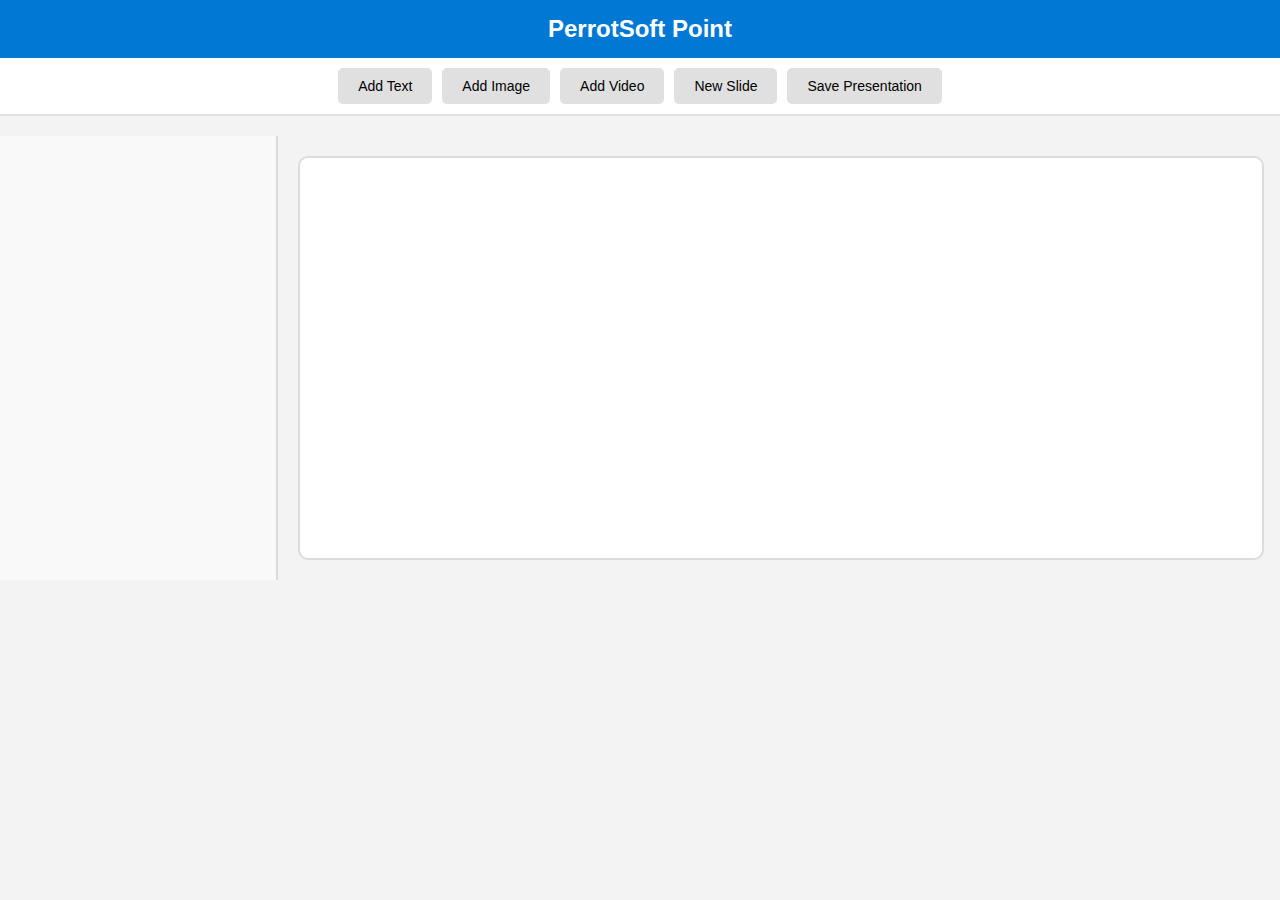
<file: PerrotSoft Point/index.html>
<!DOCTYPE html>
<html lang="en">
<head>
    <meta charset="UTF-8">
    <meta name="viewport" content="width=device-width, initial-scale=1.0">
    <link rel="shortcut icon" href="P.png" type="image/png">
    <title>PerrotSoft Point</title>
    <style>
        body {
            font-family: 'Segoe UI', sans-serif;
            background-color: #f3f3f3;
            margin: 0;
            padding: 0;
        }
        h1 {
            text-align: center;
            font-size: 24px;
            margin: 0;
            background-color: #0078d4;
            color: white;
            padding: 15px;
        }
        .toolbar {
            background-color: #ffffff;
            padding: 10px;
            display: flex;
            justify-content: center;
            border-bottom: 2px solid #e1e1e1;
        }
        .toolbar button {
            background-color: #e0e0e0;
            border: none;
            padding: 10px 20px;
            margin: 0 5px;
            border-radius: 5px;
            font-size: 14px;
            cursor: pointer;
        }
        .toolbar button:hover {
            background-color: #0078d4;
            color: white;
        }
        .workspace {
            display: flex;
            margin-top: 20px;
        }
        .slides {
            width: 20%;
            background-color: #f9f9f9;
            padding: 10px;
            border-right: 2px solid #dcdcdc;
        }
        .slides div {
            background-color: white;
            border: 1px solid #dcdcdc;
            margin-bottom: 10px;
            padding: 15px;
            text-align: center;
            cursor: pointer;
            border-radius: 5px;
        }
        .slides div.selected {
            background-color: #e0f4ff;
            border-color: #0078d4;
        }
        .slide-editor {
            flex-grow: 1;
            padding: 20px;
        }
        .slide-preview {
            width: 100%;
            height: 400px;
            background-color: white;
            border: 2px solid #dcdcdc;
            position: relative;
            border-radius: 10px;
            overflow: hidden;
        }
        .element {
            position: absolute;
            cursor: move;
        }
        .line {
            stroke: black;
            stroke-width: 2;
        }
        .controls {
            margin-top: 10px;
        }
        input[type="file"] {
            display: none;
        }
    </style>
</head>
<body>

    <h1>PerrotSoft Point</h1>

    <div class="toolbar">
        <button onclick="addText()">Add Text</button>
        <button onclick="document.getElementById('imageUpload').click()">Add Image</button>
        <button onclick="document.getElementById('videoUpload').click()">Add Video</button>
        <button onclick="addNewSlide()">New Slide</button>
        <button onclick="savePresentation()">Save Presentation</button>
        <input type="file" id="imageUpload" accept="image/*" onchange="addImage(event)">
        <input type="file" id="videoUpload" accept="video/*" onchange="addVideo(event)">
    </div>

    <div class="workspace">
        <div class="slides" id="slides">
            <!-- Slides will be added here -->
        </div>
        <div class="slide-editor">
            <div id="slidePreview" class="slide-preview"></div>
        </div>
    </div>

    <script>
        let currentSlide = null;
        let slides = [];

        function addNewSlide() {
            const slideElement = document.createElement('div');
            slideElement.innerHTML = 'Slide ' + (slides.length + 1);
            slideElement.onclick = () => selectSlide(slideElement);
            document.getElementById('slides').appendChild(slideElement);
            slides.push([]);
            selectSlide(slideElement);
        }

        function selectSlide(slideElement) {
            document.querySelectorAll('.slides div').forEach(div => {
                div.classList.remove('selected');
            });
            slideElement.classList.add('selected');
            currentSlide = Array.from(document.getElementById('slides').children).indexOf(slideElement);
            loadSlideContent();
        }

        function addText() {
            const textElement = createSlideElement('Text');
            textElement.contentEditable = true;
        }

        function addImage(event) {
            const file = event.target.files[0];
            const reader = new FileReader();
            reader.onload = function(e) {
                const imgElement = createSlideElement();
                const img = document.createElement('img');
                img.src = e.target.result;
                img.style.maxWidth = '100%'; // Scale the image
                imgElement.appendChild(img);
            };
            reader.readAsDataURL(file);
        }

        function addVideo(event) {
            const file = event.target.files[0];
            const videoUrl = URL.createObjectURL(file);
            const videoElement = createSlideElement();
            const video = document.createElement('video');
            video.controls = true;
            video.src = videoUrl;
            videoElement.appendChild(video);
        }

        function addLine() {
            const lineElement = createSlideElement();
            lineElement.style.width = '2px';
            lineElement.style.height = '100px';
            lineElement.style.backgroundColor = 'black';
        }

        function addRectangle() {
            const rectElement = createSlideElement();
            rectElement.style.width = '100px';
            rectElement.style.height = '100px';
            rectElement.style.backgroundColor = 'rgba(0, 0, 0, 0.2)';
        }

        function createSlideElement(content = '') {
            const element = document.createElement('div');
            element.className = 'element';
            element.innerHTML = content;
            element.style.left = '10px';
            element.style.top = '10px';
            element.onmousedown = startDragElement;
            document.getElementById('slidePreview').appendChild(element);
            slides[currentSlide].push(element.outerHTML);
            return element;
        }

        function loadSlideContent() {
            const slidePreview = document.getElementById('slidePreview');
            slidePreview.innerHTML = '';
            if (slides[currentSlide]) {
                slides[currentSlide].forEach(elementHtml => {
                    slidePreview.innerHTML += elementHtml;
                });
            }
            document.querySelectorAll('.element').forEach(el => el.onmousedown = startDragElement);
        }

        function startDragElement(event) {
            let element = event.target;
            let shiftX = event.clientX - element.getBoundingClientRect().left;
            let shiftY = event.clientY - element.getBoundingClientRect().top;

            function moveElement(e) {
                element.style.left = e.pageX - shiftX + 'px';
                element.style.top = e.pageY - shiftY + 'px';
            }

            document.addEventListener('mousemove', moveElement);
            document.onmouseup = function() {
                document.removeEventListener('mousemove', moveElement);
                document.onmouseup = null;
            };
        }

        function savePresentation() {
            const presentationData = JSON.stringify(slides);
            const blob = new Blob([presentationData], { type: 'application/json' });
            const link = document.createElement('a');
            link.href = URL.createObjectURL(blob);
            link.download = 'presentation.psps';
            link.click();
        }

    </script>

</body>
</html>
</file>
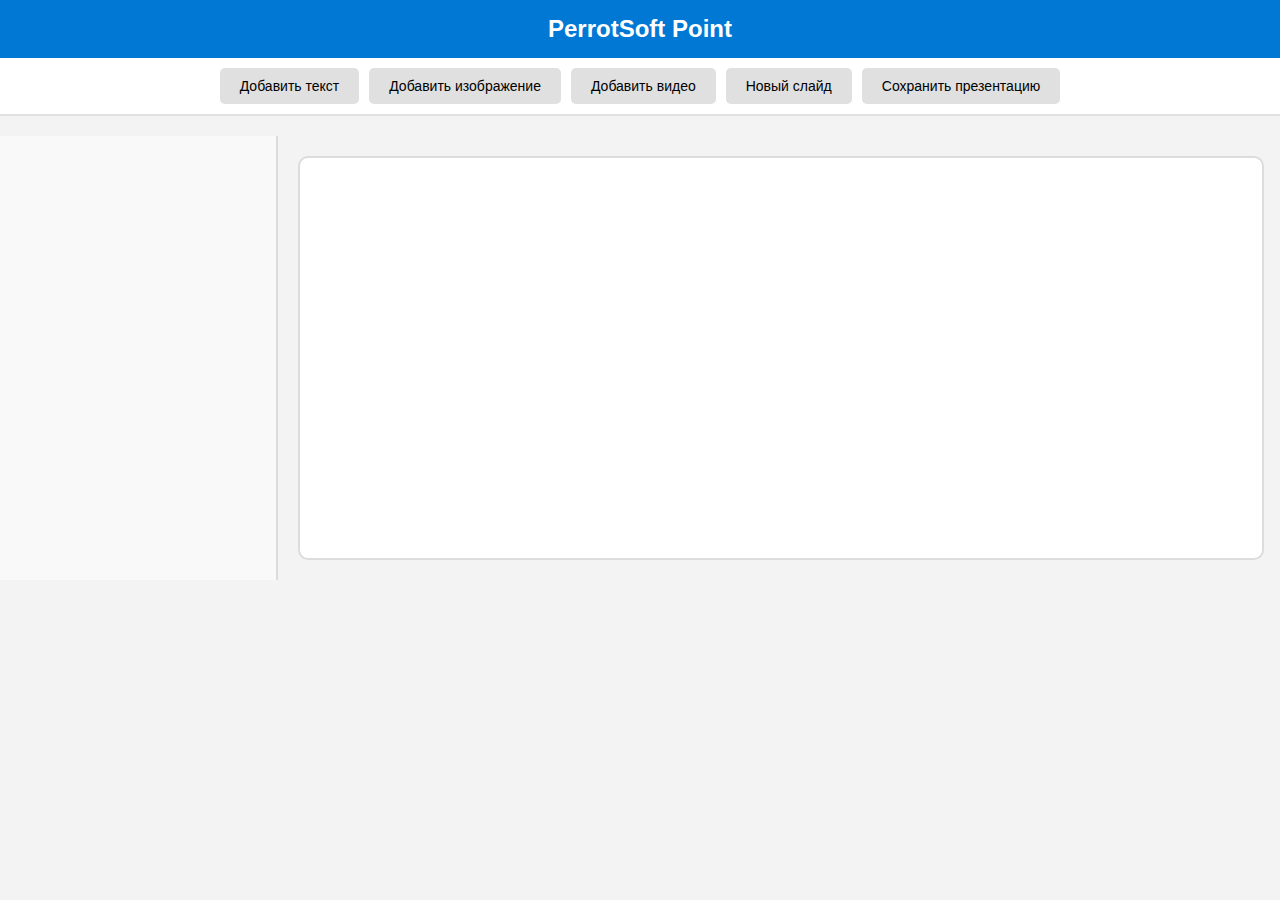
<file: PerrotSoft Point/ru/index.html>
<!DOCTYPE html>
<html lang="ru">
<head>
    <meta charset="UTF-8">
    <meta name="viewport" content="width=device-width, initial-scale=1.0">
    <link rel="shortcut icon" href="P.png" type="image/png">
    <title>PerrotSoft Point</title>
    <style>
        body {
            font-family: 'Segoe UI', sans-serif;
            background-color: #f3f3f3;
            margin: 0;
            padding: 0;
        }
        h1 {
            text-align: center;
            font-size: 24px;
            margin: 0;
            background-color: #0078d4;
            color: white;
            padding: 15px;
        }
        .toolbar {
            background-color: #ffffff;
            padding: 10px;
            display: flex;
            justify-content: center;
            border-bottom: 2px solid #e1e1e1;
        }
        .toolbar button {
            background-color: #e0e0e0;
            border: none;
            padding: 10px 20px;
            margin: 0 5px;
            border-radius: 5px;
            font-size: 14px;
            cursor: pointer;
        }
        .toolbar button:hover {
            background-color: #0078d4;
            color: white;
        }
        .workspace {
            display: flex;
            margin-top: 20px;
        }
        .slides {
            width: 20%;
            background-color: #f9f9f9;
            padding: 10px;
            border-right: 2px solid #dcdcdc;
        }
        .slides div {
            background-color: white;
            border: 1px solid #dcdcdc;
            margin-bottom: 10px;
            padding: 15px;
            text-align: center;
            cursor: pointer;
            border-radius: 5px;
        }
        .slides div.selected {
            background-color: #e0f4ff;
            border-color: #0078d4;
        }
        .slide-editor {
            flex-grow: 1;
            padding: 20px;
        }
        .slide-preview {
            width: 100%;
            height: 400px;
            background-color: white;
            border: 2px solid #dcdcdc;
            position: relative;
            border-radius: 10px;
            overflow: hidden;
        }
        .element {
            position: absolute;
            cursor: move;
        }
        .line {
            stroke: black;
            stroke-width: 2;
        }
        .controls {
            margin-top: 10px;
        }
        input[type="file"] {
            display: none;
        }
    </style>
</head>
<body>

    <h1>PerrotSoft Point</h1>

    <div class="toolbar">
        <button onclick="addText()">Добавить текст</button>
        <button onclick="document.getElementById('imageUpload').click()">Добавить изображение</button>
        <button onclick="document.getElementById('videoUpload').click()">Добавить видео</button>
        <button onclick="addNewSlide()">Новый слайд</button>
        <button onclick="savePresentation()">Сохранить презентацию</button>
        <input type="file" id="imageUpload" accept="image/*" onchange="addImage(event)">
        <input type="file" id="videoUpload" accept="video/*" onchange="addVideo(event)">
    </div>

    <div class="workspace">
        <div class="slides" id="slides">
            <!-- Слайды будут добавляться сюда -->
        </div>
        <div class="slide-editor">
            <div id="slidePreview" class="slide-preview"></div>
        </div>
    </div>

    <script>
        let currentSlide = null;
        let slides = [];

        function addNewSlide() {
            const slideElement = document.createElement('div');
            slideElement.innerHTML = 'Слайд ' + (slides.length + 1);
            slideElement.onclick = () => selectSlide(slideElement);
            document.getElementById('slides').appendChild(slideElement);
            slides.push([]);
            selectSlide(slideElement);
        }

        function selectSlide(slideElement) {
            document.querySelectorAll('.slides div').forEach(div => {
                div.classList.remove('selected');
            });
            slideElement.classList.add('selected');
            currentSlide = Array.from(document.getElementById('slides').children).indexOf(slideElement);
            loadSlideContent();
        }

        function addText() {
            const textElement = createSlideElement('Текст');
            textElement.contentEditable = true;
        }

        function addImage(event) {
            const file = event.target.files[0];
            const reader = new FileReader();
            reader.onload = function(e) {
                const imgElement = createSlideElement();
                const img = document.createElement('img');
                img.src = e.target.result;
                img.style.maxWidth = '100%'; // Scale the image
                imgElement.appendChild(img);
            };
            reader.readAsDataURL(file);
        }

        function addVideo(event) {
            const file = event.target.files[0];
            const videoUrl = URL.createObjectURL(file);
            const videoElement = createSlideElement();
            const video = document.createElement('video');
            video.controls = true;
            video.src = videoUrl;
            videoElement.appendChild(video);
        }

        function addLine() {
            const lineElement = createSlideElement();
            lineElement.style.width = '2px';
            lineElement.style.height = '100px';
            lineElement.style.backgroundColor = 'black';
        }

        function addRectangle() {
            const rectElement = createSlideElement();
            rectElement.style.width = '100px';
            rectElement.style.height = '100px';
            rectElement.style.backgroundColor = 'rgba(0, 0, 0, 0.2)';
        }

        function createSlideElement(content = '') {
            const element = document.createElement('div');
            element.className = 'element';
            element.innerHTML = content;
            element.style.left = '10px';
            element.style.top = '10px';
            element.onmousedown = startDragElement;
            document.getElementById('slidePreview').appendChild(element);
            slides[currentSlide].push(element.outerHTML);
            return element;
        }

        function loadSlideContent() {
            const slidePreview = document.getElementById('slidePreview');
            slidePreview.innerHTML = '';
            if (slides[currentSlide]) {
                slides[currentSlide].forEach(elementHtml => {
                    slidePreview.innerHTML += elementHtml;
                });
            }
            document.querySelectorAll('.element').forEach(el => el.onmousedown = startDragElement);
        }

        function startDragElement(event) {
            let element = event.target;
            let shiftX = event.clientX - element.getBoundingClientRect().left;
            let shiftY = event.clientY - element.getBoundingClientRect().top;

            function moveElement(e) {
                element.style.left = e.pageX - shiftX + 'px';
                element.style.top = e.pageY - shiftY + 'px';
            }

            document.addEventListener('mousemove', moveElement);
            document.onmouseup = function() {
                document.removeEventListener('mousemove', moveElement);
                document.onmouseup = null;
            };
        }

        function savePresentation() {
            const presentationData = JSON.stringify(slides);
            const blob = new Blob([presentationData], { type: 'application/json' });
            const link = document.createElement('a');
            link.href = URL.createObjectURL(blob);
            link.download = 'presentation.psps';
            link.click();
        }

    </script>

</body>
</html>
</file>
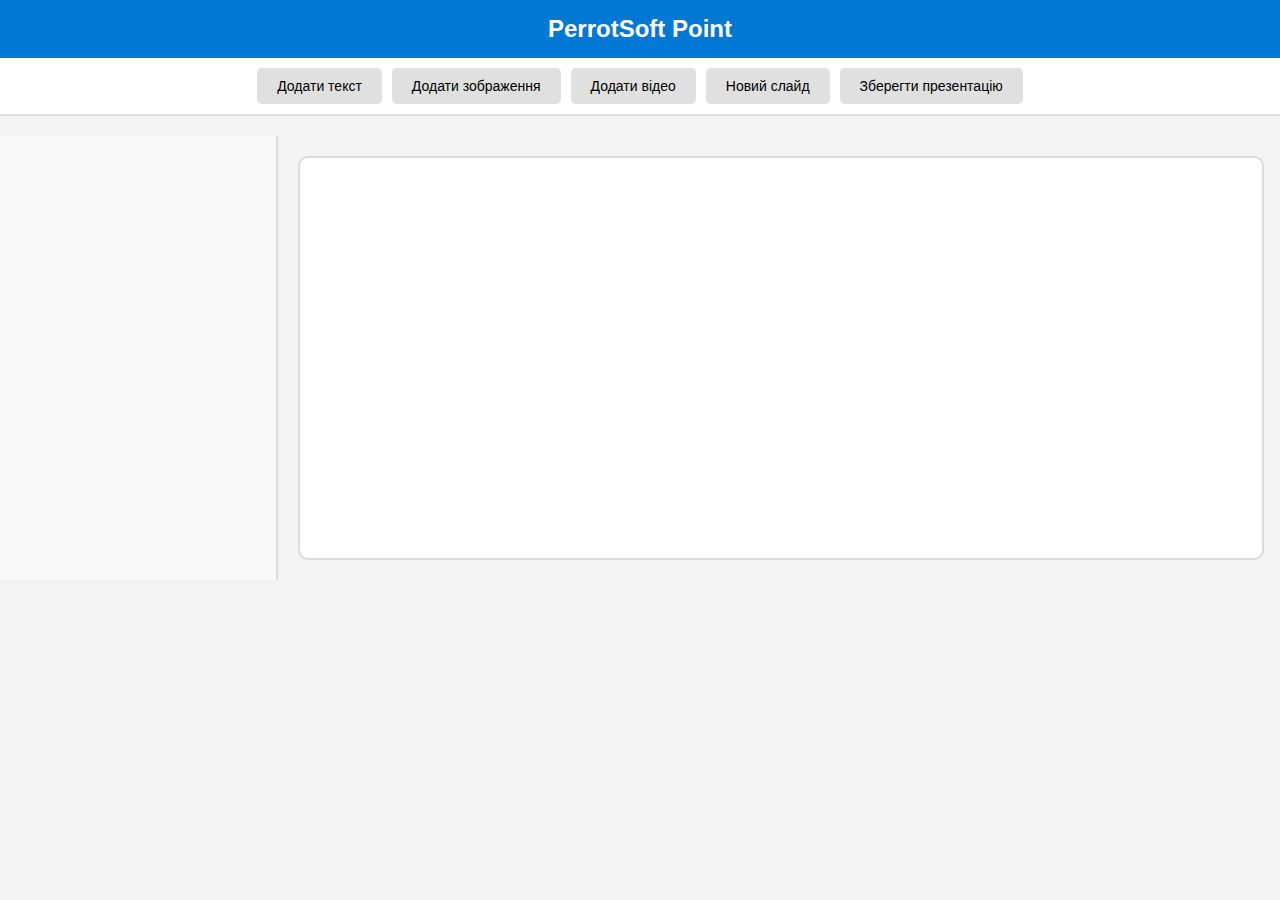
<file: PerrotSoft Point/ua/index.html>
<!DOCTYPE html>
<html lang="uk">
<head>
    <meta charset="UTF-8">
    <meta name="viewport" content="width=device-width, initial-scale=1.0">
    <link rel="shortcut icon" href="P.png" type="image/png">
    <title>PerrotSoft Point</title>
    <style>
        body {
            font-family: 'Segoe UI', sans-serif;
            background-color: #f3f3f3;
            margin: 0;
            padding: 0;
        }
        h1 {
            text-align: center;
            font-size: 24px;
            margin: 0;
            background-color: #0078d4;
            color: white;
            padding: 15px;
        }
        .toolbar {
            background-color: #ffffff;
            padding: 10px;
            display: flex;
            justify-content: center;
            border-bottom: 2px solid #e1e1e1;
        }
        .toolbar button {
            background-color: #e0e0e0;
            border: none;
            padding: 10px 20px;
            margin: 0 5px;
            border-radius: 5px;
            font-size: 14px;
            cursor: pointer;
        }
        .toolbar button:hover {
            background-color: #0078d4;
            color: white;
        }
        .workspace {
            display: flex;
            margin-top: 20px;
        }
        .slides {
            width: 20%;
            background-color: #f9f9f9;
            padding: 10px;
            border-right: 2px solid #dcdcdc;
        }
        .slides div {
            background-color: white;
            border: 1px solid #dcdcdc;
            margin-bottom: 10px;
            padding: 15px;
            text-align: center;
            cursor: pointer;
            border-radius: 5px;
        }
        .slides div.selected {
            background-color: #e0f4ff;
            border-color: #0078d4;
        }
        .slide-editor {
            flex-grow: 1;
            padding: 20px;
        }
        .slide-preview {
            width: 100%;
            height: 400px;
            background-color: white;
            border: 2px solid #dcdcdc;
            position: relative;
            border-radius: 10px;
            overflow: hidden;
        }
        .element {
            position: absolute;
            cursor: move;
        }
        .line {
            stroke: black;
            stroke-width: 2;
        }
        .controls {
            margin-top: 10px;
        }
        input[type="file"] {
            display: none;
        }
    </style>
</head>
<body>

    <h1>PerrotSoft Point</h1>

    <div class="toolbar">
        <button onclick="addText()">Додати текст</button>
        <button onclick="document.getElementById('imageUpload').click()">Додати зображення</button>
        <button onclick="document.getElementById('videoUpload').click()">Додати відео</button>
        <button onclick="addNewSlide()">Новий слайд</button>
        <button onclick="savePresentation()">Зберегти презентацію</button>
        <input type="file" id="imageUpload" accept="image/*" onchange="addImage(event)">
        <input type="file" id="videoUpload" accept="video/*" onchange="addVideo(event)">
    </div>

    <div class="workspace">
        <div class="slides" id="slides">
            <!-- Слайди будуть додаватися сюди -->
        </div>
        <div class="slide-editor">
            <div id="slidePreview" class="slide-preview"></div>
        </div>
    </div>

    <script>
        let currentSlide = null;
        let slides = [];

        function addNewSlide() {
            const slideElement = document.createElement('div');
            slideElement.innerHTML = 'Слайд ' + (slides.length + 1);
            slideElement.onclick = () => selectSlide(slideElement);
            document.getElementById('slides').appendChild(slideElement);
            slides.push([]);
            selectSlide(slideElement);
        }

        function selectSlide(slideElement) {
            document.querySelectorAll('.slides div').forEach(div => {
                div.classList.remove('selected');
            });
            slideElement.classList.add('selected');
            currentSlide = Array.from(document.getElementById('slides').children).indexOf(slideElement);
            loadSlideContent();
        }

        function addText() {
            const textElement = createSlideElement('Текст');
            textElement.contentEditable = true;
        }

        function addImage(event) {
            const file = event.target.files[0];
            const reader = new FileReader();
            reader.onload = function(e) {
                const imgElement = createSlideElement();
                const img = document.createElement('img');
                img.src = e.target.result;
                img.style.maxWidth = '100%'; // Масштабувати зображення
                imgElement.appendChild(img);
            };
            reader.readAsDataURL(file);
        }

        function addVideo(event) {
            const file = event.target.files[0];
            const videoUrl = URL.createObjectURL(file);
            const videoElement = createSlideElement();
            const video = document.createElement('video');
            video.controls = true;
            video.src = videoUrl;
            videoElement.appendChild(video);
        }

        function addLine() {
            const lineElement = createSlideElement();
            lineElement.style.width = '2px';
            lineElement.style.height = '100px';
            lineElement.style.backgroundColor = 'black';
        }

        function addRectangle() {
            const rectElement = createSlideElement();
            rectElement.style.width = '100px';
            rectElement.style.height = '100px';
            rectElement.style.backgroundColor = 'rgba(0, 0, 0, 0.2)';
        }

        function createSlideElement(content = '') {
            const element = document.createElement('div');
            element.className = 'element';
            element.innerHTML = content;
            element.style.left = '10px';
            element.style.top = '10px';
            element.onmousedown = startDragElement;
            document.getElementById('slidePreview').appendChild(element);
            slides[currentSlide].push(element.outerHTML);
            return element;
        }

        function loadSlideContent() {
            const slidePreview = document.getElementById('slidePreview');
            slidePreview.innerHTML = '';
            if (slides[currentSlide]) {
                slides[currentSlide].forEach(elementHtml => {
                    slidePreview.innerHTML += elementHtml;
                });
            }
            document.querySelectorAll('.element').forEach(el => el.onmousedown = startDragElement);
        }

        function startDragElement(event) {
            let element = event.target;
            let shiftX = event.clientX - element.getBoundingClientRect().left;
            let shiftY = event.clientY - element.getBoundingClientRect().top;

            function moveElement(e) {
                element.style.left = e.pageX - shiftX + 'px';
                element.style.top = e.pageY - shiftY + 'px';
            }

            document.addEventListener('mousemove', moveElement);
            document.onmouseup = function() {
                document.removeEventListener('mousemove', moveElement);
                document.onmouseup = null;
            };
        }

        function savePresentation() {
            const presentationData = JSON.stringify(slides);
            const blob = new Blob([presentationData], { type: 'application/json' });
            const link = document.createElement('a');
            link.href = URL.createObjectURL(blob);
            link.download = 'presentation.psps';
            link.click();
        }

    </script>

</body>
</html>
</file>
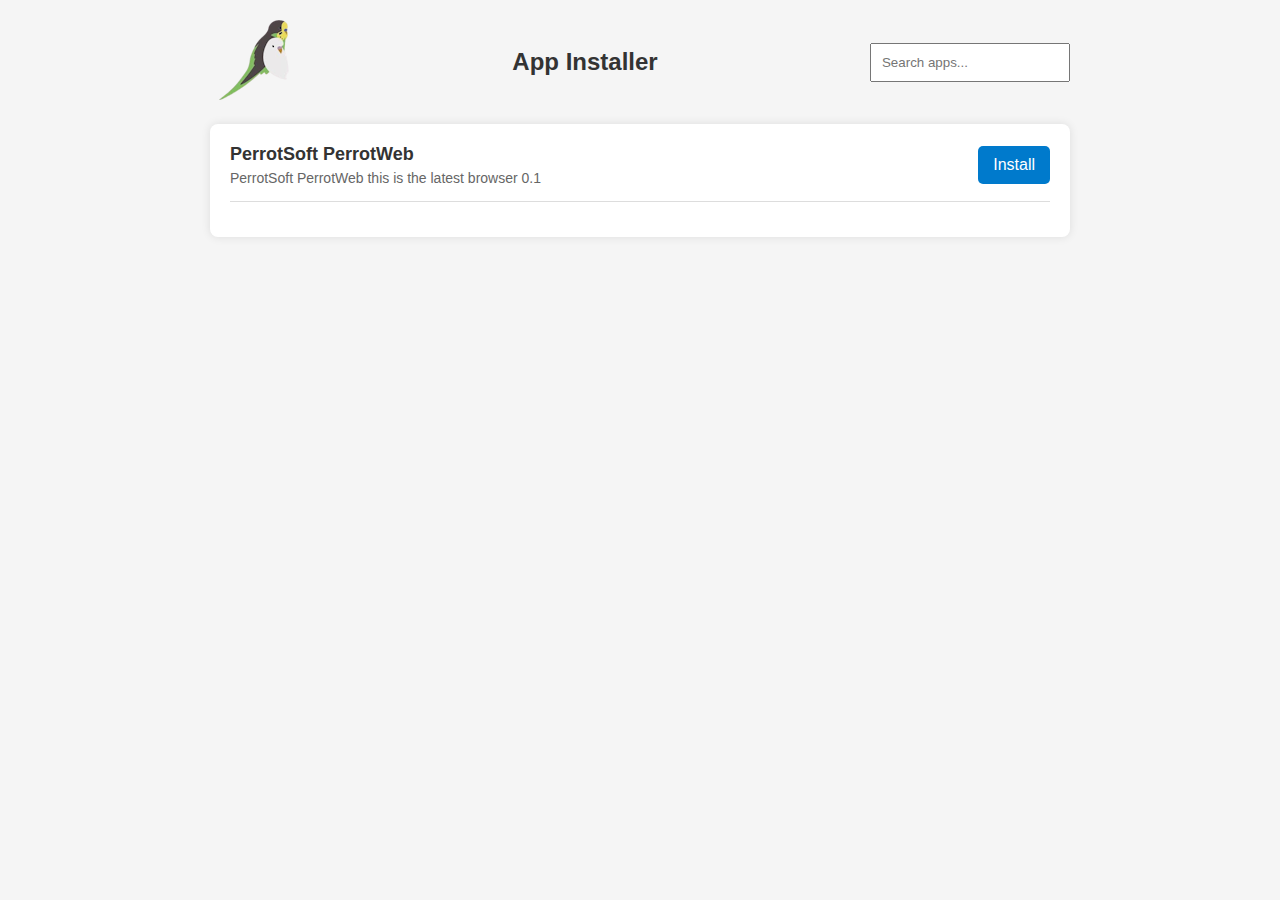
<file: it soft perotsoft.html>
<!DOCTYPE html>
<html lang="en" class="no-js">
<head>
    <meta charset="utf-8">
    <meta http-equiv="X-UA-Compatible" content="IE=edge">
    <link rel="stylesheet" href="https://cdnjs.cloudflare.com/ajax/libs/font-awesome/4.7.0/css/font-awesome.min.css">
    <meta name="viewport" content="width=device-width, initial-scale=1">
    <title>PerrotSoft</title>
    <link rel="icon" href="img/ico.ico" type="image/x-icon">
    <style>
        * {
            margin: 0;
            padding: 0;
            box-sizing: border-box;
        }

        body {
            font-family: Arial, sans-serif;
            background-color: #f5f5f5;
            color: #333;
        }

        .container {
            max-width: 900px;
            margin: 0 auto;
            padding: 20px;
        }

        header {
            display: flex;
            justify-content: space-between;
            align-items: center;
            margin-bottom: 20px;
        }

        h1 {
            font-size: 24px;
            font-weight: bold;
        }

        #search {
            padding: 10px;
            width: 200px;
        }

        main {
            background-color: #fff;
            padding: 20px;
            border-radius: 8px;
            box-shadow: 0 0 10px rgba(0, 0, 0, 0.1);
        }

        ul {
            list-style-type: none;
        }

        li.app {
            display: flex;
            justify-content: space-between;
            align-items: center;
            margin-bottom: 15px;
            padding-bottom: 15px;
            border-bottom: 1px solid #ddd;
        }

        .app-info h2 {
            font-size: 18px;
            margin-bottom: 5px;
        }

        .app-info p {
            font-size: 14px;
            color: #666;
        }

        .install-btn {
            padding: 10px 15px;
            background-color: #007acc;
            color: #fff;
            text-decoration: none;
            border-radius: 5px;
            transition: background-color 0.3s ease;
        }

        .install-btn:hover {
            background-color: #005f99;
        }
    </style>
</head>
<body>
    <div class="container">
        <header>
            <a href=menu.html>
                <img class="header-logo-image" src="img/ico.png" alt="Logo">
            </a><h1>App Installer</h1>
            <input type="text" id="search" placeholder="Search apps..." oninput="filterApps()">
        </header>
        <main>
            <ul id="app-list">
                <li class="app">
                    <div class="app-info">
                        <h2>PerrotSoft PerrotWeb</h2>
                        <p>PerrotSoft PerrotWeb this is the latest browser 0.1</p>
                    </div>
                    <a href="App/PerrotWebInstaller.exe" class="install-btn">Install</a>
                </li>
            </ul>
        </main>
    </div>

    <script>
        function filterApps() {
            const searchValue = document.getElementById('search').value.toLowerCase();
            const appList = document.getElementById('app-list');
            const apps = appList.getElementsByTagName('li');

            for (let i = 0; i < apps.length; i++) {
                const app = apps[i];
                const appName = app.getElementsByTagName('h2')[0].innerText.toLowerCase();

                if (appName.includes(searchValue)) {
                    app.style.display = '';
                } else {
                    app.style.display = 'none';
                }
            }
        }
    </script>
</body>
</html>
</file>
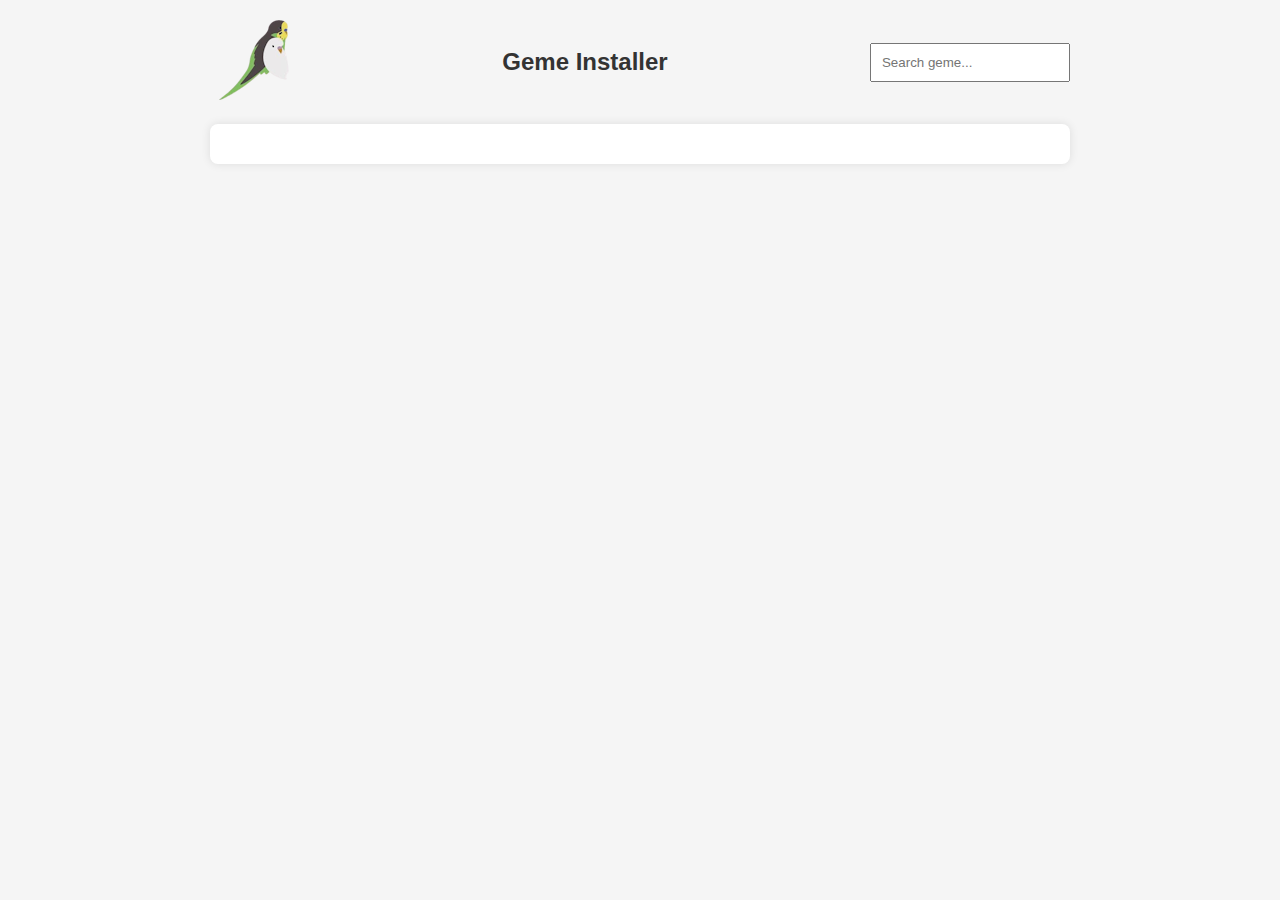
<file: itGeme.html>
<!DOCTYPE html>
<html lang="en" class="no-js">
<head>
    <meta charset="utf-8">
    <meta http-equiv="X-UA-Compatible" content="IE=edge">
    <link rel="stylesheet" href="https://cdnjs.cloudflare.com/ajax/libs/font-awesome/4.7.0/css/font-awesome.min.css">
    <meta name="viewport" content="width=device-width, initial-scale=1">
    <title>PerrotSoft</title>
    <link rel="icon" href="img/ico.ico" type="image/x-icon">
    <style>
        * {
            margin: 0;
            padding: 0;
            box-sizing: border-box;
        }

        body {
            font-family: Arial, sans-serif;
            background-color: #f5f5f5;
            color: #333;
        }

        .container {
            max-width: 900px;
            margin: 0 auto;
            padding: 20px;
        }

        header {
            display: flex;
            justify-content: space-between;
            align-items: center;
            margin-bottom: 20px;
        }

        h1 {
            font-size: 24px;
            font-weight: bold;
        }

        #search {
            padding: 10px;
            width: 200px;
        }

        main {
            background-color: #fff;
            padding: 20px;
            border-radius: 8px;
            box-shadow: 0 0 10px rgba(0, 0, 0, 0.1);
        }

        ul {
            list-style-type: none;
        }

        li.app {
            display: flex;
            justify-content: space-between;
            align-items: center;
            margin-bottom: 15px;
            padding-bottom: 15px;
            border-bottom: 1px solid #ddd;
        }

        .app-info h2 {
            font-size: 18px;
            margin-bottom: 5px;
        }

        .app-info p {
            font-size: 14px;
            color: #666;
        }

        .install-btn {
            padding: 10px 15px;
            background-color: #007acc;
            color: #fff;
            text-decoration: none;
            border-radius: 5px;
            transition: background-color 0.3s ease;
        }

        .install-btn:hover {
            background-color: #005f99;
        }
    </style>
</head>
<body>
    <div class="container">
        <header>
            <a href=menu.html>
                <img class="header-logo-image" src="img/ico.png" alt="Logo">
            </a><h1>Geme Installer</h1>
            <input type="text" id="search" placeholder="Search geme..." oninput="filterApps()">
        </header>
        <main>
            <ul id="app-list">
               
            </ul>
        </main>
    </div>

    <script>
        function filterApps() {
            const searchValue = document.getElementById('search').value.toLowerCase();
            const appList = document.getElementById('app-list');
            const apps = appList.getElementsByTagName('li');

            for (let i = 0; i < apps.length; i++) {
                const app = apps[i];
                const appName = app.getElementsByTagName('h2')[0].innerText.toLowerCase();

                if (appName.includes(searchValue)) {
                    app.style.display = '';
                } else {
                    app.style.display = 'none';
                }
            }
        }
    </script>
</body>
</html>
</file>
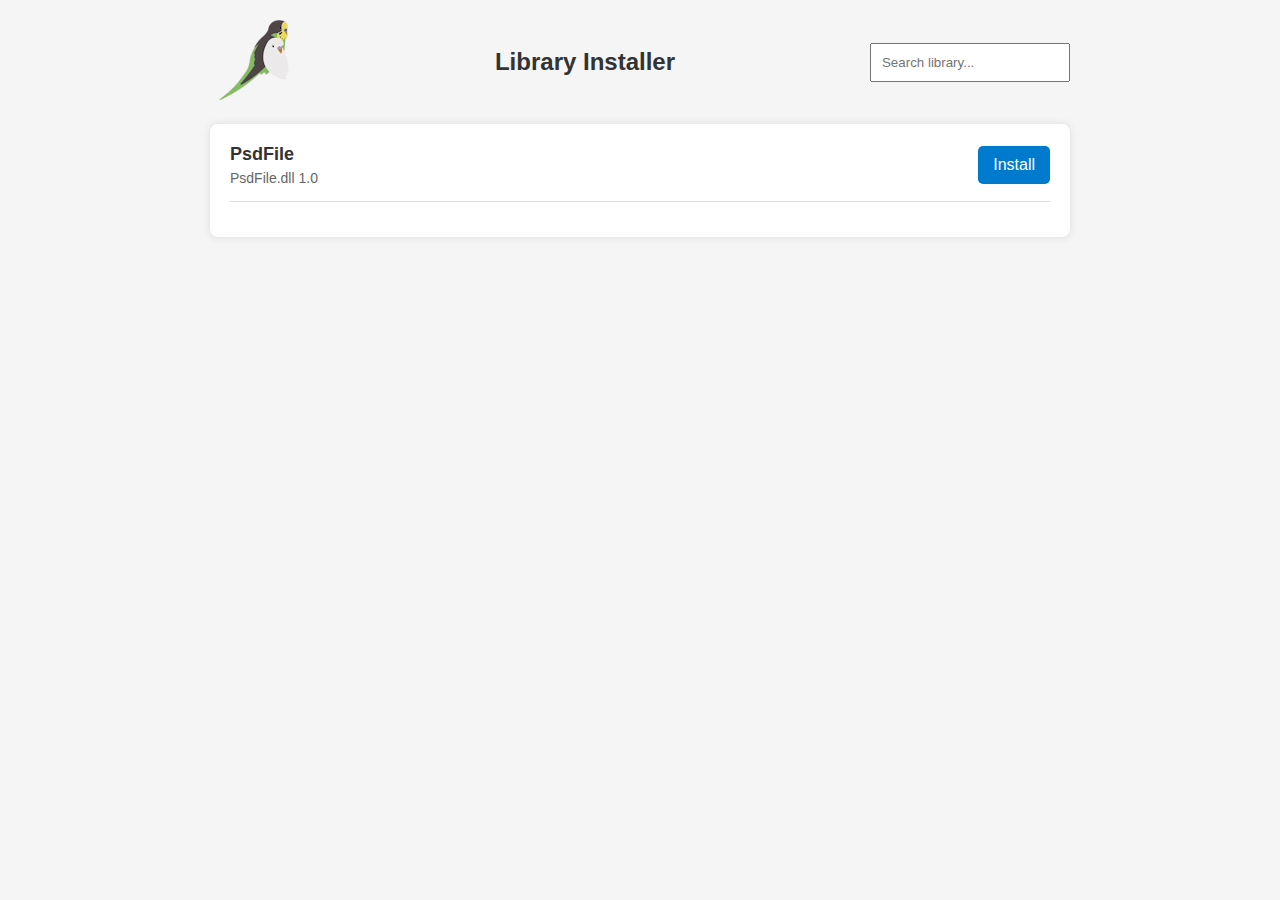
<file: itlibrary.html>
<!DOCTYPE html>
<html lang="en" class="no-js">
<head>
    <meta charset="utf-8">
    <meta http-equiv="X-UA-Compatible" content="IE=edge">
    <link rel="stylesheet" href="https://cdnjs.cloudflare.com/ajax/libs/font-awesome/4.7.0/css/font-awesome.min.css">
    <meta name="viewport" content="width=device-width, initial-scale=1">
    <title>PerrotSoft</title>
    <link rel="icon" href="img/ico.ico" type="image/x-icon">
    <style>
        * {
            margin: 0;
            padding: 0;
            box-sizing: border-box;
        }

        body {
            font-family: Arial, sans-serif;
            background-color: #f5f5f5;
            color: #333;
        }

        .container {
            max-width: 900px;
            margin: 0 auto;
            padding: 20px;
        }

        header {
            display: flex;
            justify-content: space-between;
            align-items: center;
            margin-bottom: 20px;
        }

        h1 {
            font-size: 24px;
            font-weight: bold;
        }

        #search {
            padding: 10px;
            width: 200px;
        }

        main {
            background-color: #fff;
            padding: 20px;
            border-radius: 8px;
            box-shadow: 0 0 10px rgba(0, 0, 0, 0.1);
        }

        ul {
            list-style-type: none;
        }

        li.app {
            display: flex;
            justify-content: space-between;
            align-items: center;
            margin-bottom: 15px;
            padding-bottom: 15px;
            border-bottom: 1px solid #ddd;
        }

        .app-info h2 {
            font-size: 18px;
            margin-bottom: 5px;
        }

        .app-info p {
            font-size: 14px;
            color: #666;
        }

        .install-btn {
            padding: 10px 15px;
            background-color: #007acc;
            color: #fff;
            text-decoration: none;
            border-radius: 5px;
            transition: background-color 0.3s ease;
        }

        .install-btn:hover {
            background-color: #005f99;
        }
    </style>
</head>
<body>
    <div class="container">
        <header>
            <a href=menu.html>
                <img class="header-logo-image" src="img/ico.png" alt="Logo">
            </a><h1>Library Installer</h1>
            <input type="text" id="search" placeholder="Search library..." oninput="filterApps()">
        </header>
        <main>
            <ul id="app-list">
                <li class="app">
                    <div class="app-info">
                        <h2>PsdFile</h2>
                        <p>PsdFile.dll 1.0</p>
                    </div>
                    <a href="lib//PsdFile.dll" class="install-btn">Install</a>
                </li>
               <!-- <li class="app">
                    <div class="app-info">
                        <h2>App 2</h2>
                        <p>Some description of App 2.</p>
                    </div>
                    <a href="https://app2.com" class="install-btn">Install</a>
                </li>
                Добавьте больше приложений по мере необходимости -->
            </ul>
        </main>
    </div>

    <script>
        function filterApps() {
            const searchValue = document.getElementById('search').value.toLowerCase();
            const appList = document.getElementById('app-list');
            const apps = appList.getElementsByTagName('li');

            for (let i = 0; i < apps.length; i++) {
                const app = apps[i];
                const appName = app.getElementsByTagName('h2')[0].innerText.toLowerCase();

                if (appName.includes(searchValue)) {
                    app.style.display = '';
                } else {
                    app.style.display = 'none';
                }
            }
        }
    </script>
</body>
</html>
</file>
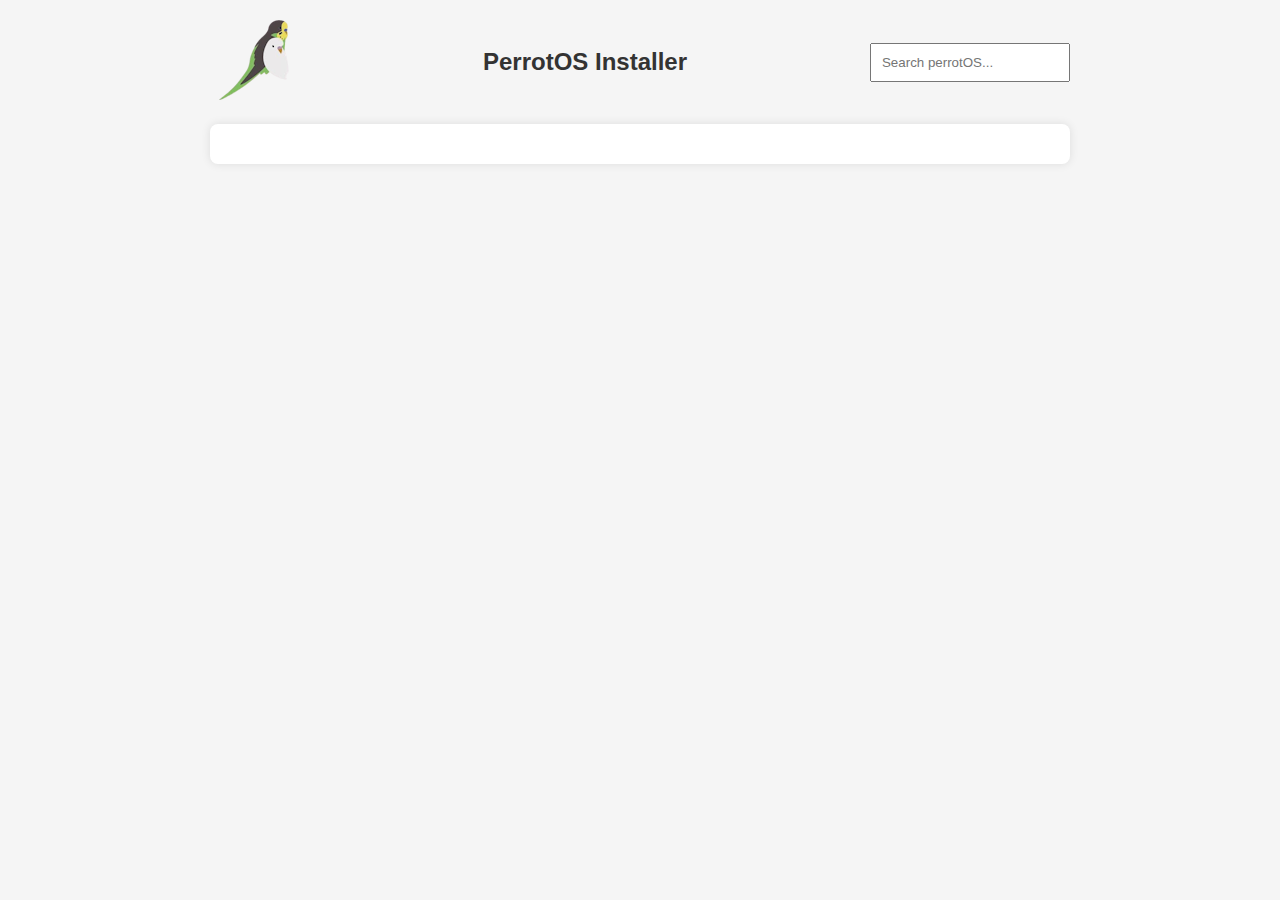
<file: itPerrotOS.html>
<!DOCTYPE html>
<html lang="en" class="no-js">
<head>
    <meta charset="utf-8">
    <meta http-equiv="X-UA-Compatible" content="IE=edge">
    <link rel="stylesheet" href="https://cdnjs.cloudflare.com/ajax/libs/font-awesome/4.7.0/css/font-awesome.min.css">
    <meta name="viewport" content="width=device-width, initial-scale=1">
    <title>PerrotSoft</title>
    <link rel="icon" href="img/ico.ico" type="image/x-icon">
    <style>
        * {
            margin: 0;
            padding: 0;
            box-sizing: border-box;
        }

        body {
            font-family: Arial, sans-serif;
            background-color: #f5f5f5;
            color: #333;
        }

        .container {
            max-width: 900px;
            margin: 0 auto;
            padding: 20px;
        }

        header {
            display: flex;
            justify-content: space-between;
            align-items: center;
            margin-bottom: 20px;
        }

        h1 {
            font-size: 24px;
            font-weight: bold;
        }

        #search {
            padding: 10px;
            width: 200px;
        }

        main {
            background-color: #fff;
            padding: 20px;
            border-radius: 8px;
            box-shadow: 0 0 10px rgba(0, 0, 0, 0.1);
        }

        ul {
            list-style-type: none;
        }

        li.app {
            display: flex;
            justify-content: space-between;
            align-items: center;
            margin-bottom: 15px;
            padding-bottom: 15px;
            border-bottom: 1px solid #ddd;
        }

        .app-info h2 {
            font-size: 18px;
            margin-bottom: 5px;
        }

        .app-info p {
            font-size: 14px;
            color: #666;
        }

        .install-btn {
            padding: 10px 15px;
            background-color: #007acc;
            color: #fff;
            text-decoration: none;
            border-radius: 5px;
            transition: background-color 0.3s ease;
        }

        .install-btn:hover {
            background-color: #005f99;
        }
    </style>
</head>
<body>
    <div class="container">
        <header>
            <a href=menu.html>
                <img class="header-logo-image" src="img/ico.png" alt="Logo">
            </a><h1>PerrotOS Installer</h1>
            <input type="text" id="search" placeholder="Search perrotOS..." oninput="filterApps()">
        </header>
        <main>
            <ul id="app-list">
            </ul>
        </main>
    </div>

    <script>
        function filterApps() {
            const searchValue = document.getElementById('search').value.toLowerCase();
            const appList = document.getElementById('app-list');
            const apps = appList.getElementsByTagName('li');

            for (let i = 0; i < apps.length; i++) {
                const app = apps[i];
                const appName = app.getElementsByTagName('h2')[0].innerText.toLowerCase();

                if (appName.includes(searchValue)) {
                    app.style.display = '';
                } else {
                    app.style.display = 'none';
                }
            }
        }
    </script>
</body>
</html>
</file>
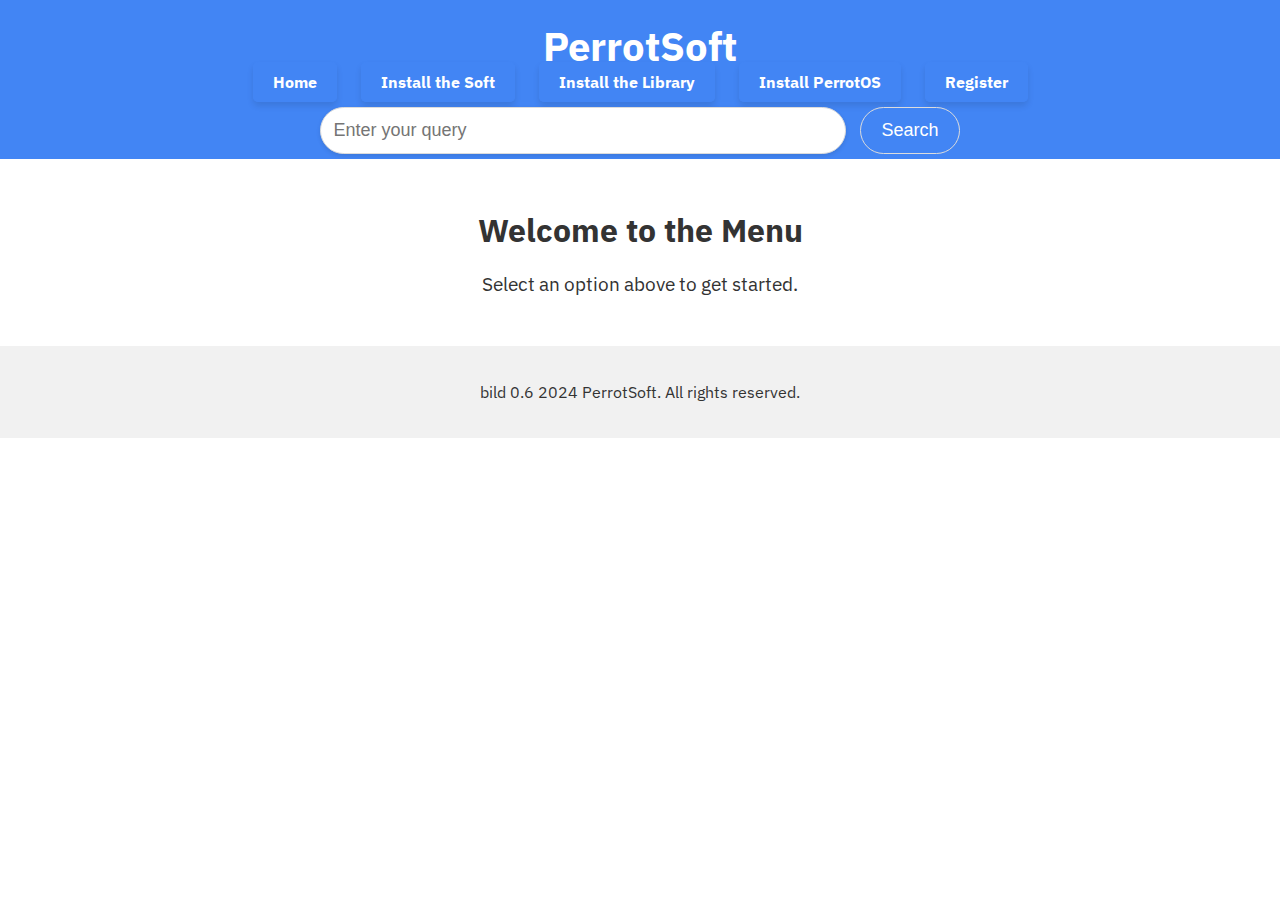
<file: menu.html>
<!DOCTYPE html>
<html lang="en" class="no-js">
<head>
	<meta charset="utf-8">
	<meta http-equiv="X-UA-Compatible" content="IE=edge">
	<meta name="viewport" content="width=device-width, initial-scale=1">
	<title>PerrotSoft</title>
	<link rel="stylesheet" href="css/style1.css">
	<link href="https://fonts.googleapis.com/css?family=IBM+Plex+Sans:400,600" rel="stylesheet">
	<link rel="icon" href="img/ico.ico" type="image/x-icon">
	<style>
		body {
			font-family: 'IBM Plex Sans', sans-serif;
			margin: 0;
			padding: 0;
			background-color: #ffffff;
			color: #333;
		}

		.site-header {
			background-color: #4285f4;
			color: white;
			padding: 20px 0;
			text-align: center;
		}

			.site-header h1 {
				margin: 0;
				font-size: 2.5em;
			}

		.hero-cta .button {
			background-color: #4285f4;
			color: white;
			border: none;
			padding: 10px 20px;
			margin: 10px;
			border-radius: 5px;
			text-decoration: none;
			font-weight: bold;
			transition: background-color 0.3s, transform 0.2s;
			box-shadow: 0 4px 6px rgba(0, 0, 0, 0.1);
		}

			.hero-cta .button:hover {
				background-color: #357ae8;
				transform: translateY(-2px);
			}

		.menu-container {
			text-align: center;
			margin: 50px 0;
		}

			.menu-container h2 {
				font-size: 2em;
				margin-bottom: 20px;
			}

			.menu-container p {
				font-size: 1.2em;
				margin-top: 10px;
			}

		.site-footer {
			background-color: #f1f1f1;
			color: #333;
			padding: 20px 0;
			text-align: center;
			margin-top: 50px;
		}
	</style>
</head>
<body class="is-boxed has-animations">
	<div class="body-wrap">
		<header class="site-header">
			<div class="container">
				<div class="site-header-inner">
					<div class="brand header-brand">
						<h1 class="m-0">PerrotSoft</h1>
						<div class="hero-cta">
							<a class="button" href="index.html">Home</a>
							<a class="button" href="it soft perotsoft.html">Install the Soft</a>
							<a class="button" href="itlibrary.html">Install the Library</a>
							<a class="button" href="itPerrotOS.html">Install PerrotOS</a>
							<a class="button" href="REG1.HTML">Register</a>
							<div style="transform: translateY(15px);">
								<form action="results.html" method="get">
									<input type="text" name="query" placeholder="Enter your query" required>
									<button type="submit">Search</button>
								</form>
							</div>
						</div>
					</div>
					<h1 id="uu">Login</h1>
				</div>
			</div>
		</header>
		<main>
			<section class="menu-container">
				<h2>Welcome to the Menu</h2>
				<p>Select an option above to get started.</p>
			</section>
		</main>

		<footer class="site-footer">
			<div class="container">
				<div class="site-footer-inner">
					<p>bild 0.6 2024 PerrotSoft. All rights reserved.</p>
				</div>
			</div>
		</footer>
	</div>
	<script>
		function getCookie(name) {
			let nameEQ = name + "=";
			let ca = document.cookie.split(';');
			for (let i = 0; i < ca.length; i++) {
				let c = ca[i];
				while (c.charAt(0) == ' ') c = c.substring(1, c.length);
				if (c.indexOf(nameEQ) == 0) return c.substring(nameEQ.length, c.length);
			}
			return null;
		}
		document.querySelector('#uu').textContent = getCookie('Login');
	</script>
</body>
</html>
</file>
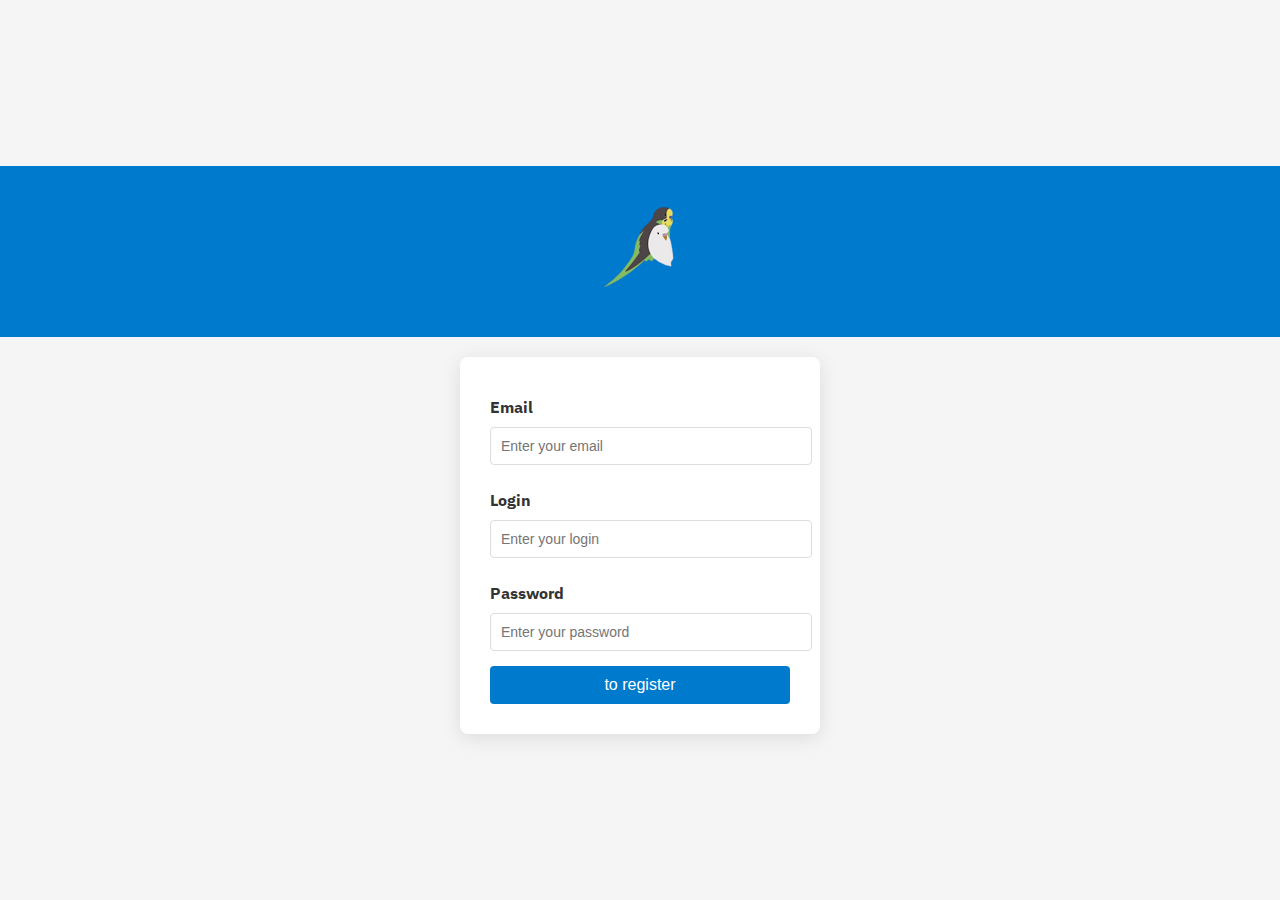
<file: REG1.HTML>
<!DOCTYPE html>
<html lang="en" class="no-js">

<head>
    <meta charset="utf-8">
    <meta http-equiv="X-UA-Compatible" content="IE=edge">
    <meta name="viewport" content="width=device-width, initial-scale=1">
    <title>PerrotSoft</title>
    <link href="https://fonts.googleapis.com/css?family=IBM+Plex+Sans:400,600" rel="stylesheet">
    <link rel="stylesheet" href="https://cdnjs.cloudflare.com/ajax/libs/font-awesome/4.7.0/css/font-awesome.min.css">
    <link rel="icon" href="img/ico.ico" type="image/x-icon">
    <style>
        body {
            font-family: 'IBM Plex Sans', sans-serif;
            background-color: #f5f5f5;
            color: #333;
            margin: 0;
            padding: 0;
        }
        
        .body-wrap {
            display: flex;
            flex-direction: column;
            align-items: center;
            justify-content: center;
            height: 100vh;
        }
        
        .site-header {
            background-color: #007acc;
            width: 100%;
            padding: 20px 0;
            color: white;
        }
        
        .header-logo-image {
            max-width: 150px;
        }
        
        .site-header-inner {
            text-align: center;
        }
        
        .gpart {
            background: white;
            padding: 30px;
            border-radius: 8px;
            box-shadow: 0 4px 20px rgba(0, 0, 0, 0.1);
            width: 300px;
            margin-top: 20px;
        }
        
        .gpart p {
            margin: 10px 0;
            font-weight: bold;
        }
        
        .input-clask {
            width: 100%;
            padding: 10px;
            margin-bottom: 15px;
            border: 1px solid #ddd;
            border-radius: 4px;
            font-size: 14px;
        }
        
        .buttun-clask {
            width: 100%;
            padding: 10px;
            background-color: #007acc;
            color: white;
            border: none;
            border-radius: 4px;
            font-size: 16px;
            cursor: pointer;
            transition: background-color 0.3s;
        }
        
        .buttun-clask:hover {
            background-color: #005f99;
        }
    </style>
    <script src="js/REG.js"></script>
</head>

<body class="is-boxed has-animations">
    <div class="body-wrap">
        <header class="site-header">
            <div class="container">
                <div class="site-header-inner">
                    <h1 class="m-0">
                        <a href="menu.html">
                            <img class="header-logo-image" src="img/ico.png" alt="Logo">
                        </a>
                    </h1>
                </div>
            </div>
        </header>
        <div class="gpart">
            <p>Email</p>
            <input class="input-clask" id="Emeil" type="email" placeholder="Enter your email">
            <p>Login</p>
            <input class="input-clask" id="login" type="text" placeholder="Enter your login">
            <p>Password</p>
            <input class="input-clask" id="password" type="password" placeholder="Enter your password">
            <button class="buttun-clask" href="menu.html" id="reg">to register</button>
        </div>
    </div>
</body>
</html>
</file>
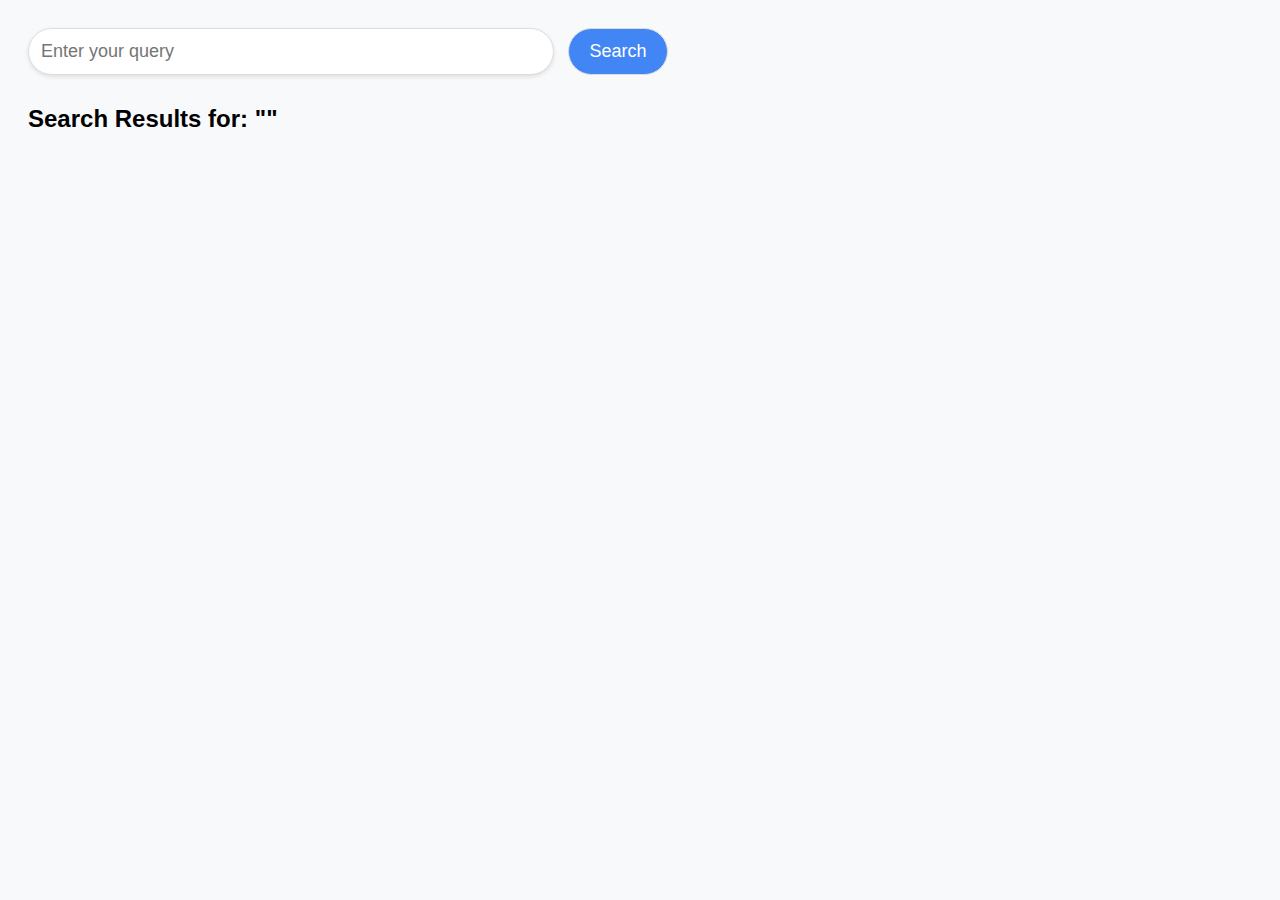
<file: results.html>
<!DOCTYPE html>
<html lang="en">
<head>
    <meta charset="UTF-8">
    <meta name="viewport" content="width=device-width, initial-scale=1.0">
    <title>Search - PerrotSearch</title>
    <link rel="stylesheet" href="css/style1.css"> <!-- Link to the CSS file -->
    <link rel="icon" href="img/ico.ico" type="image/x-icon">
</head>
<body>
    <div class="search-bar">
        <form action="results.html" method="get">
            <input type="text" name="query" placeholder="Enter your query" required>
            <button type="submit">Search</button>
        </form>
    </div>

    <h2>Search Results for: "<span id="searchQuery"></span>"</h2>

    <div id="results">
        <!-- Search results will appear here -->
    </div>

    <script>
        // Sample data to simulate search results
        const knownSites = [
			{ title: "PerrotSoft", url: "https://perrotsoft.github.io/", description: "Homepage of PerrotSoft." },
			{ title: "YouTube", url: "https://youtube.com", description: "video." },
			{ title: "Instagram", url: "https://instagram.com", description: "social network." },
			{ title: "Facebook", url: "https://facebook.com", description: "social network." },
			{ title: "Github", url: "https://github.com/", description: "a program for programmers." },
			{ title: "Chatgpt", url: "https://chatgpt.com", description: "artificial intelligence." },
			{ title: "Amazon", url: "https://amazon.com", description: "online store." },
			{ title: "Reddit", url: "https://reddit.com", description: "social network." },
			{ title: "Tiktok", url: "https://tiktok.com", description: "video." },
            { title: "Google", url: "https://www.google.com", description: "The world's most popular search engine." },
            { title: "Wikipedia", url: "https://www.wikipedia.org", description: "Free encyclopedia." },
            // Add more known sites as needed
        ];

        // Fetch the search query from the URL
        const urlParams = new URLSearchParams(window.location.search);
        const query = urlParams.get('query');
        document.getElementById('searchQuery').innerText = query;

        function performSearch() {
            const resultsDiv = document.getElementById('results');
            resultsDiv.innerHTML = ''; // Clear previous results

            // Filter results based on the query
            const filteredResults = knownSites.filter(site =>
                site.title.toLowerCase().includes(query.toLowerCase()) ||
                site.description.toLowerCase().includes(query.toLowerCase())
            );

            // Generate search results with favicons
            filteredResults.forEach(site => {
                const resultDiv = document.createElement('div');
                resultDiv.classList.add('result');
                const faviconUrl = `https://www.google.com/s2/favicons?domain=${new URL(site.url).hostname}`;

                resultDiv.innerHTML = `
                        <img src="${faviconUrl}" alt="Favicon" onerror="this.src='https://via.placeholder.com/32'">
                        <div>
                            <h3><a href="${site.url}" target="_blank">${site.title}</a></h3>
                            <p>${site.description}</p>
                        </div>
                    `;
                resultsDiv.appendChild(resultDiv);
            });

            if (filteredResults.length === 0) {
                resultsDiv.innerHTML = '<p>No results found.</p>';
            }
        }

        // Run the search on page load
        if (query) {
            performSearch();
        }
    </script>
</body>
</html>
</file>
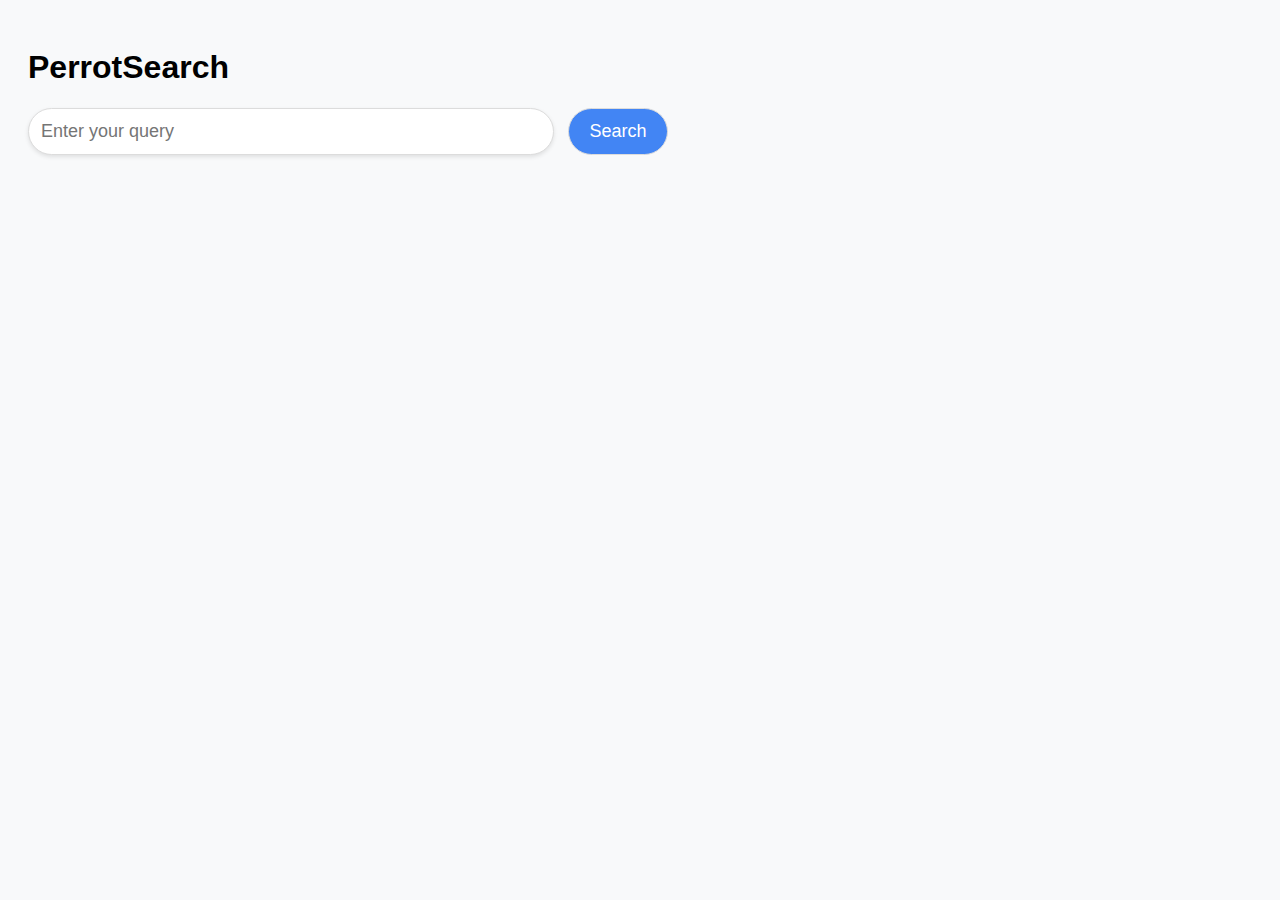
<file: search.html>
<!DOCTYPE html>
<html lang="en">
<head>
    <meta charset="UTF-8">
    <meta name="viewport" content="width=device-width, initial-scale=1.0">
    <title>PerrotSearch</title>
    <link rel="stylesheet" href="css/style1.css">
    <link rel="icon" href="img/ico.ico" type="image/x-icon">
</head>
<body>
    <div class="search-container">
        <h1>PerrotSearch</h1>
        <form action="results.html" method="get">
            <input type="text" name="query" placeholder="Enter your query" required>
            <button type="submit">Search</button>
        </form>
    </div>
</body>
</html>
</file>
<file: css/style1.css>
body {
    font-family: Arial, sans-serif;
    padding: 20px;
    background-color: #f8f9fa;
}

.search-bar {
    margin-bottom: 30px;
}

input[type="text"] {
    width: 500px;
    padding: 12px;
    font-size: 18px;
    border: 1px solid #dcdcdc;
    border-radius: 24px;
    box-shadow: 0px 2px 4px rgba(0, 0, 0, 0.1);
}

button {
    padding: 12px 20px;
    font-size: 18px;
    margin-left: 10px;
    border-radius: 24px;
    border: 1px solid #dcdcdc;
    background-color: #4285f4;
    color: white;
    cursor: pointer;
}

    button:hover {
        background-color: #357ae8;
    }

.result {
    margin-bottom: 20px;
    padding: 15px;
    background-color: white;
    border: 1px solid #dcdcdc;
    border-radius: 8px;
    display: flex;
    align-items: center;
}

    .result img {
        width: 32px;
        height: 32px;
        margin-right: 15px;
    }

    .result h3 {
        margin: 0;
    }

    .result a {
        text-decoration: none;
        color: #1a0dab;
    }

    .result p {
        color: #4d5156;
    }
</file>
